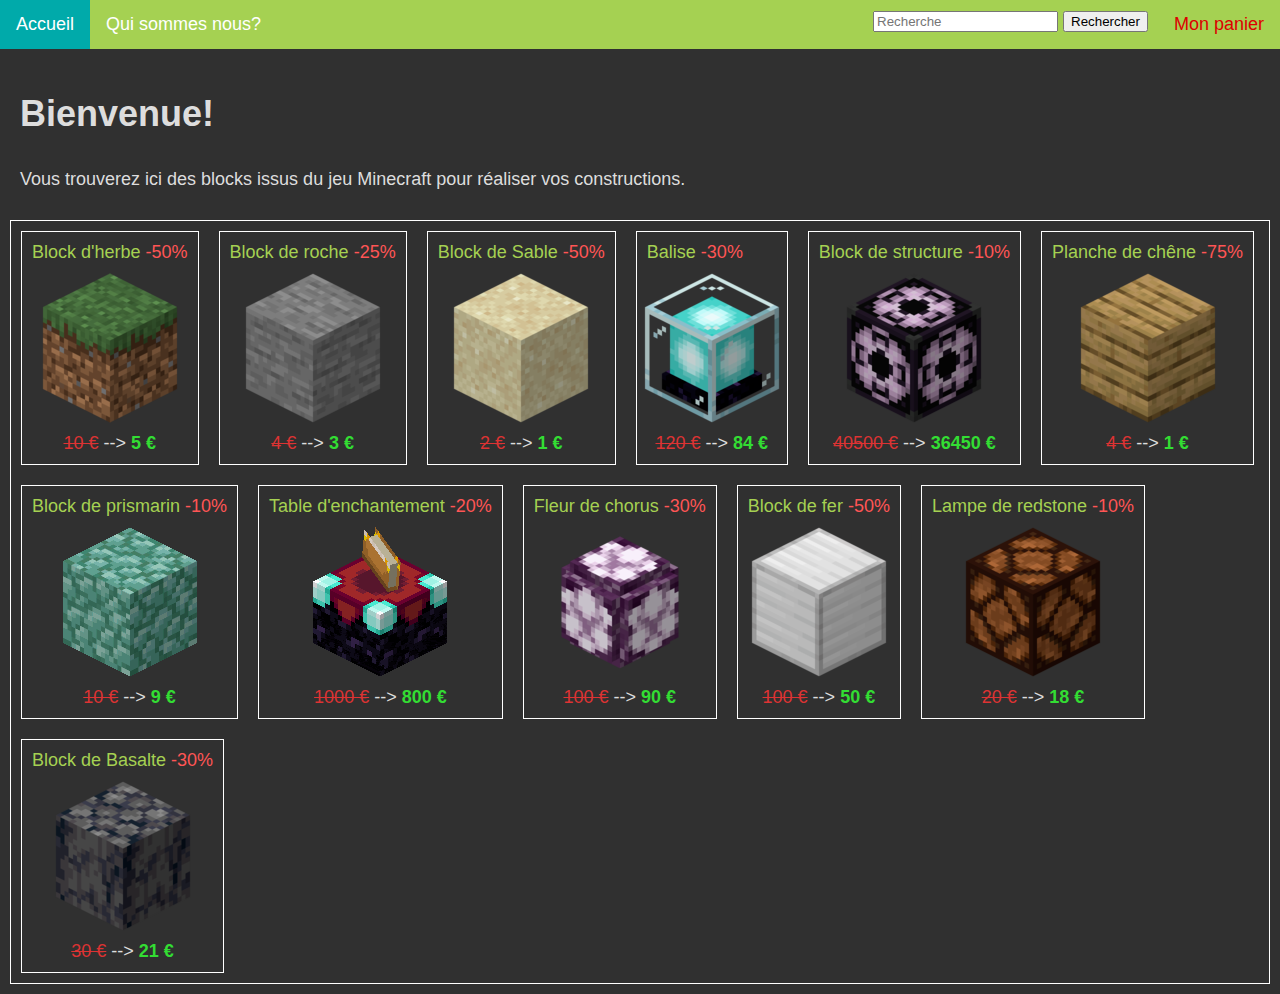
<file: SiteMarchand/index.html>
<!doctype html>
<html lang="fr">
	<head>
		<meta charset="UTF-8">
		<title>Block Market</title>
		<link rel="stylesheet" href="./css/style.css">
		<link rel="icon" href="./ressources/images/icon.png">
	</head>
	<body>
		<div class="header">
			<ul>
				<li class="selected">
					<a href="././index.html">
						Accueil
					</a>
				</li><li>
					<a href="./html/who.html">
						Qui sommes nous?
					</a>
				</li><li class="right">
					<a href="./html/validate.html" id="panier">
						Mon panier
					</a>
				</li><li class="right">
					<form>
						<input type="text" placeholder="Recherche" name="search" id="id_search"/>
						<button type="button" onclick="window.location.href='./html/result.html';">Rechercher</button>
					</form>
				</li>
			</ul>
		</div>
		<div class="welcome">
			<h1>
				Bienvenue!
			</h1>
			<p>
				Vous trouverez ici des blocks issus du jeu Minecraft pour réaliser 
				vos constructions.
			</p>
		</div>
		<div class="offers">
			<a class="offer_block" href="./html/blocks/grass_block.html">
				<div>
					<p>
						Block d'herbe
					</p>
					<p>
						-50%
					</p>
				</div>
				<img src="./ressources/images/blocks/grass_block.png" alt="Grass block">
				<p>
					<del>10 €</del> --> <strong>5 €</strong>
				</p>
			</a>
			<a class="offer_block" href="./html/blocks/grass_block.html">
				<div>
					<p>
						Block de roche
					</p>
					<p>
						-25%
					</p>
				</div>
				<img src="./ressources/images/blocks/stone.png" alt="Stone block">
				<p>
					<del>4 €</del> --> <strong>3 €</strong>
				</p>
			</a>
			<a class="offer_block" href="./html/blocks/grass_block.html">
				<div>
					<p>
						Block de Sable
					</p>
					<p>
						-50%
					</p>
				</div>
				<img src="./ressources/images/blocks/sand.png" alt="Sand block">
				<p>
					<del>2 €</del> --> <strong>1 €</strong>
				</p>
			</a>
			<a class="offer_block" href="./html/blocks/grass_block.html">
				<div>
					<p>
						Balise
					</p>
					<p>
						-30%
					</p>
				</div>
				<img src="./ressources/images/blocks/beacon.png" alt="Beacon">
				<p>
					<del>120 €</del> --> <strong>84 €</strong>
				</p>
			</a>
			<a class="offer_block" href="./html/blocks/grass_block.html">
				<div>
					<p>
						Block de structure
					</p>
					<p>
						-10%
					</p>
				</div>
				<img src="./ressources/images/blocks/structure_block.png" alt="Structure block">
				<p>
					<del>40500 €</del> --> <strong>36450 €</strong>
				</p>
			</a>
			<a class="offer_block" href="./html/blocks/grass_block.html">
				<div>
					<p>
						Planche de chêne
					</p>
					<p>
						-75%
					</p>
				</div>
				<img src="./ressources/images/blocks/oak_planks.png" alt="Oak planks">
				<p>
					<del>4 €</del> --> <strong>1 €</strong>
				</p>
			</a>
			<a class="offer_block" href="./html/blocks/grass_block.html">
				<div>
					<p>
						Block de prismarin
					</p>
					<p>
						-10%
					</p>
				</div>
				<img src="./ressources/images/blocks/prismarine.gif" alt="Prismarin block">
				<p>
					<del>10 €</del> --> <strong>9 €</strong>
					
				</p>
			</a>
			<a class="offer_block" href="./html/blocks/grass_block.html">
				<div>
					<p>
						Table d'enchantement
					</p>
					<p>
						-20%
					</p>
				</div>
				<img src="./ressources/images/blocks/enchanting_table.gif" alt="Enchanting Table">
				<p>
					<del>1000 €</del> --> <strong>800 €</strong>
				</p>
			</a>
			<a class="offer_block" href="./html/blocks/grass_block.html">
				<div>
					<p>
						Fleur de chorus
					</p>
					<p>
						-30%
					</p>
				</div>
				<img src="./ressources/images/blocks/chorus_flower.png" alt="Chorus Flower">
				<p>
					<del>100 €</del> --> <strong>90 €</strong>
				</p>
			</a>
			<a class="offer_block" href="./html/blocks/grass_block.html">
				<div>
					<p>
						Block de fer
					</p>
					<p>
						-50%
					</p>
				</div>
				<img src="./ressources/images/blocks/iron_block.png" alt="Iron Block">
				<p>
					<del>100 €</del> --> <strong>50 €</strong>
				</p>
			</a>
			<a class="offer_block" href="./html/blocks/grass_block.html">
				<div>
					<p>
						Lampe de redstone
					</p>
					<p>
						-10%
					</p>
				</div>
				<img src="./ressources/images/blocks/redstone_lamp.png" alt="Redstone Lamp">
				<p>
					<del>20 €</del> --> <strong>18 €</strong>
				</p>
			</a>
			<a class="offer_block" href="./html/blocks/grass_block.html">
				<div>
					<p>
						Block de Basalte
					</p>
					<p>
						-30%
					</p>
				</div>
				<img src="./ressources/images/blocks/basalt.png" alt="Basalt">
				<p>
					<del>30 €</del> --> <strong>21 €</strong>
				</p>
			</a>
		</div>
	</body>
</html>
</file>
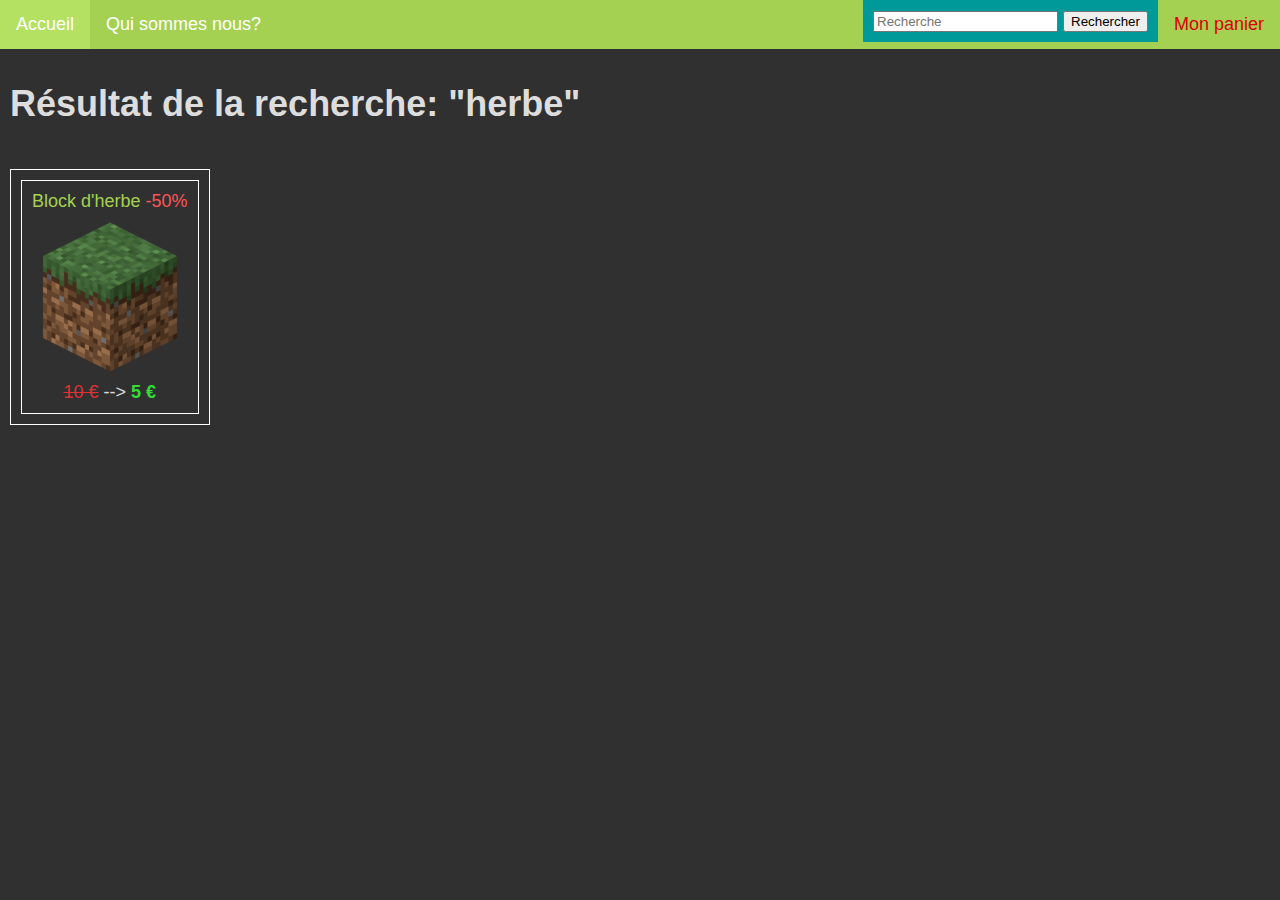
<file: SiteMarchand/html/result.html>
<!doctype html>
<html lang="fr">
	<head>
		<meta charset="UTF-8">
		<title>Block Market</title>
		<link rel="stylesheet" href="../css/style.css">
		<link rel="icon" href="../ressources/images/icon.png">
	</head>
	<body>
		<div class="header">
			<ul>
				<li>
					<a href="../index.html">
						Accueil
					</a>
				</li><li>
					<a href="./who.html">
						Qui sommes nous?
					</a>
				</li><li class="right">
					<a href="./validate.html" id="panier">
						Mon panier
					</a>
				</li><li class="right selected">
					<form class="selected">
						<input type="text" placeholder="Recherche" name="search" id="id_search"/>
						<button type="button" onclick="window.location.href='./result.html';">Rechercher</button>
					</form>
				</li>
			</ul>
		</div>
		<h1>
			Résultat de la recherche: "herbe"
		</h1>
		<div class="offers">
			<a class="offer_block" href="./blocks/grass_block.html">
				<div>
					<p>
						Block d'herbe
					</p>
					<p>
						-50%
					</p>
				</div>
				<img src="../ressources/images/blocks/grass_block.png" alt="Grass block">
				<p>
					<del>10 €</del> --> <strong>5 €</strong>
				</p>
			</a>
		</div>
	</body>
</html>
</file>
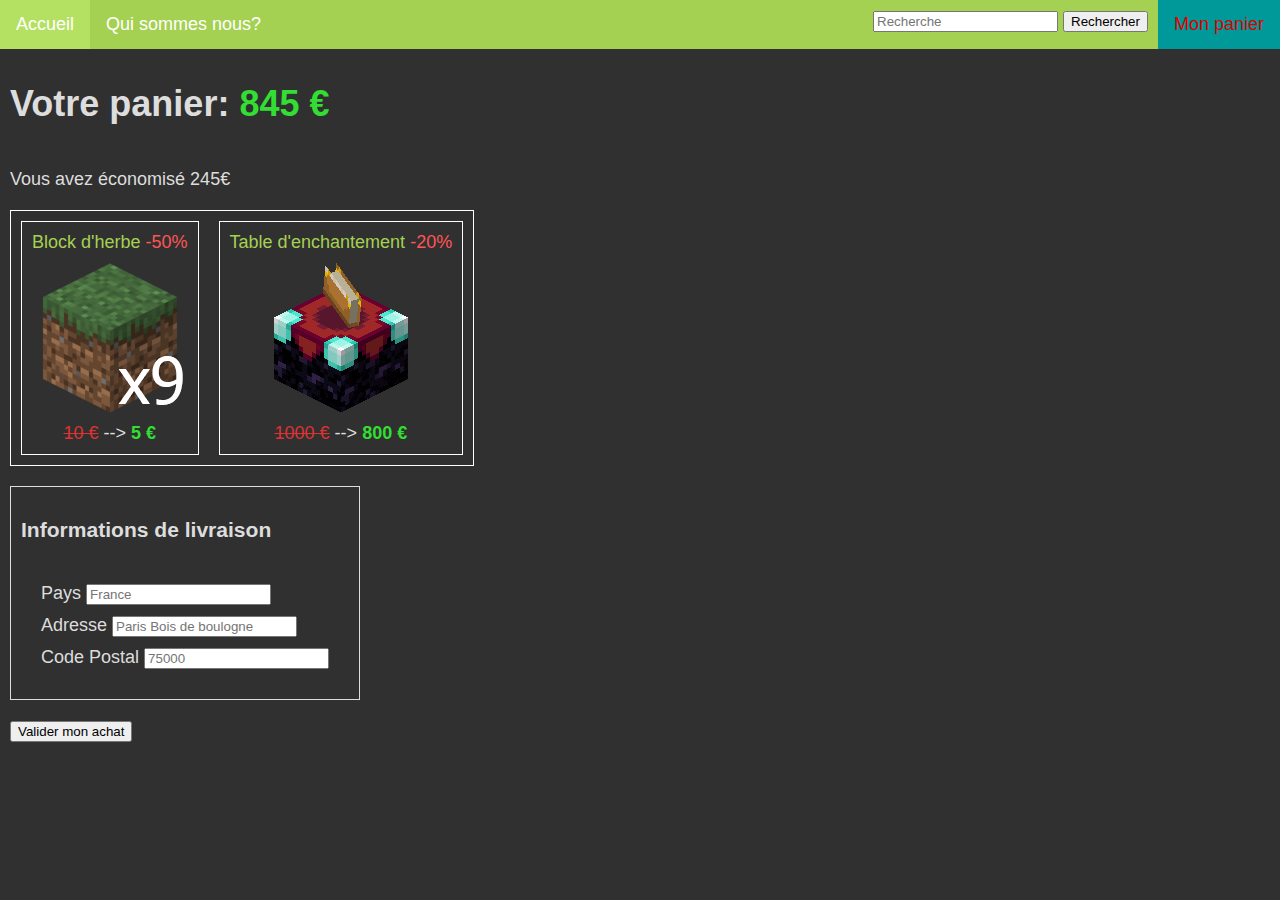
<file: SiteMarchand/html/validate.html>
<!doctype html>
<html lang="fr">
	<head>
		<meta charset="UTF-8">
		<title>Block Market</title>
		<link rel="stylesheet" href="../css/style.css">
		<link rel="icon" href="../ressources/images/icon.png">
	</head>
	<body>
		<div class="header">
			<ul>
				<li>
					<a href="../index.html">
						Accueil
					</a>
				</li><li>
					<a href="./who.html">
						Qui sommes nous?
					</a>
				</li><li class="right">
					<a href="./validate.html" id="panier" class="selected">
						Mon panier
					</a>
				</li><li class="right">
					<form>
						<input type="text" placeholder="Recherche" name="search" id="id_search"/>
						<button type="button" onclick="window.location.href='./result.html';">Rechercher</button>
					</form>
				</li>
			</ul>
		</div>
		<h1>
			Votre panier: <strong>845 €</strong>
		</h1>
		<p>
			Vous avez économisé 245€
		</p>
		<div class="offers">
			<a class="offer_block" href="./blocks/grass_block.html">
				<div>
					<p>
						Block d'herbe
					</p>
					<p>
						-50%
					</p>
				</div>
				<img src="../ressources/images/grass_block_x9.png" alt="Grass block">
				<p>
					<del>10 €</del> --> <strong>5 €</strong>
				</p>
			</a>
			<a class="offer_block" href="./blocks/grass_block.html">
				<div>
					<p>
						Table d'enchantement
					</p>
					<p>
						-20%
					</p>
				</div>
				<img src="../ressources/images/blocks/enchanting_table.gif" alt="Enchanting Table">
				<p>
					<del>1000 €</del> --> <strong>800 €</strong>
				</p>
			</a>
		</div>
		<div class="content">
			<h3>Informations de livraison</h3>
			<form>
				<div class="br">
					<label for="id_pays">Pays</label>
					<input id="id_pays" type="text" placeholder="France"/>
				</div>
				<div class="br">
				<label for="id_adr">Adresse</label>
				<input id="id_adr" type="text" placeholder="Paris Bois de boulogne"/>
				</div>
				<div class="br">
				<label for="id_postalCode">Code Postal</label>
				<input id="id_postalCode" type="text" placeholder="75000"/>
				</div>
			</form>
		</div>
		<form>
			<button>Valider mon achat</button>
		</form>
	</body>
</html>
</file>
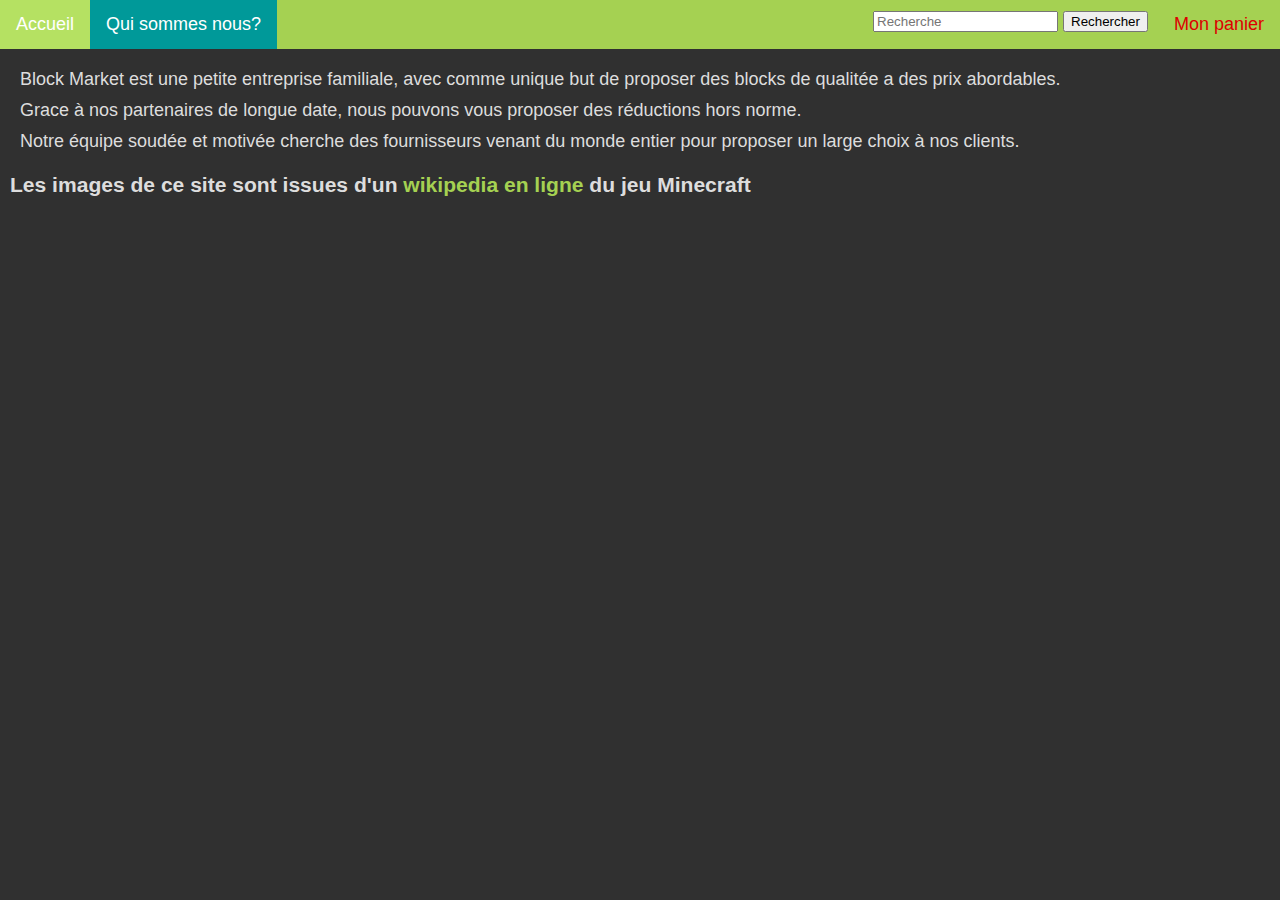
<file: SiteMarchand/html/who.html>
<!doctype html>
<html lang="fr">
	<head>
		<meta charset="UTF-8">
		<title>Block Market</title>
		<link rel="stylesheet" href="../css/style.css">
		<link rel="icon" href="../ressources/images/icon.png">
	</head>
	<body>
		<div class="header">
			<ul>
				<li>
					<a href="../index.html">
						Accueil
					</a>
				</li><li class="selected">
					<a href="./who.html">
						Qui sommes nous?
					</a>
				</li><li class="right">
					<a href="./validate.html" id="panier">
						Mon panier
					</a>
				</li><li class="right">
					<form>
						<input type="text" placeholder="Recherche" name="search" id="id_search"/>
						<button type="button" onclick="window.location.href='./result.html';">Rechercher</button>
					</form>
				</li>
			</ul>
		</div>
		<div class="welcome">
			<p>
				Block Market est une petite entreprise familiale, avec comme unique but
				de proposer des blocks de qualitée a des prix abordables.
			</p>
			<p>
				Grace à nos partenaires de longue date, nous pouvons vous proposer
				des réductions hors norme.
			</p>
			<p>
				Notre équipe soudée et motivée cherche des fournisseurs venant du
				monde entier pour proposer un large choix à nos clients.
			</p>
			<h3>
				Les images de ce site sont issues d'un <a href="https://minecraft-fr.gamepedia.com">wikipedia en ligne </a>
				du jeu Minecraft
			</h3>
		</div>
	</body>
</html>
</file>
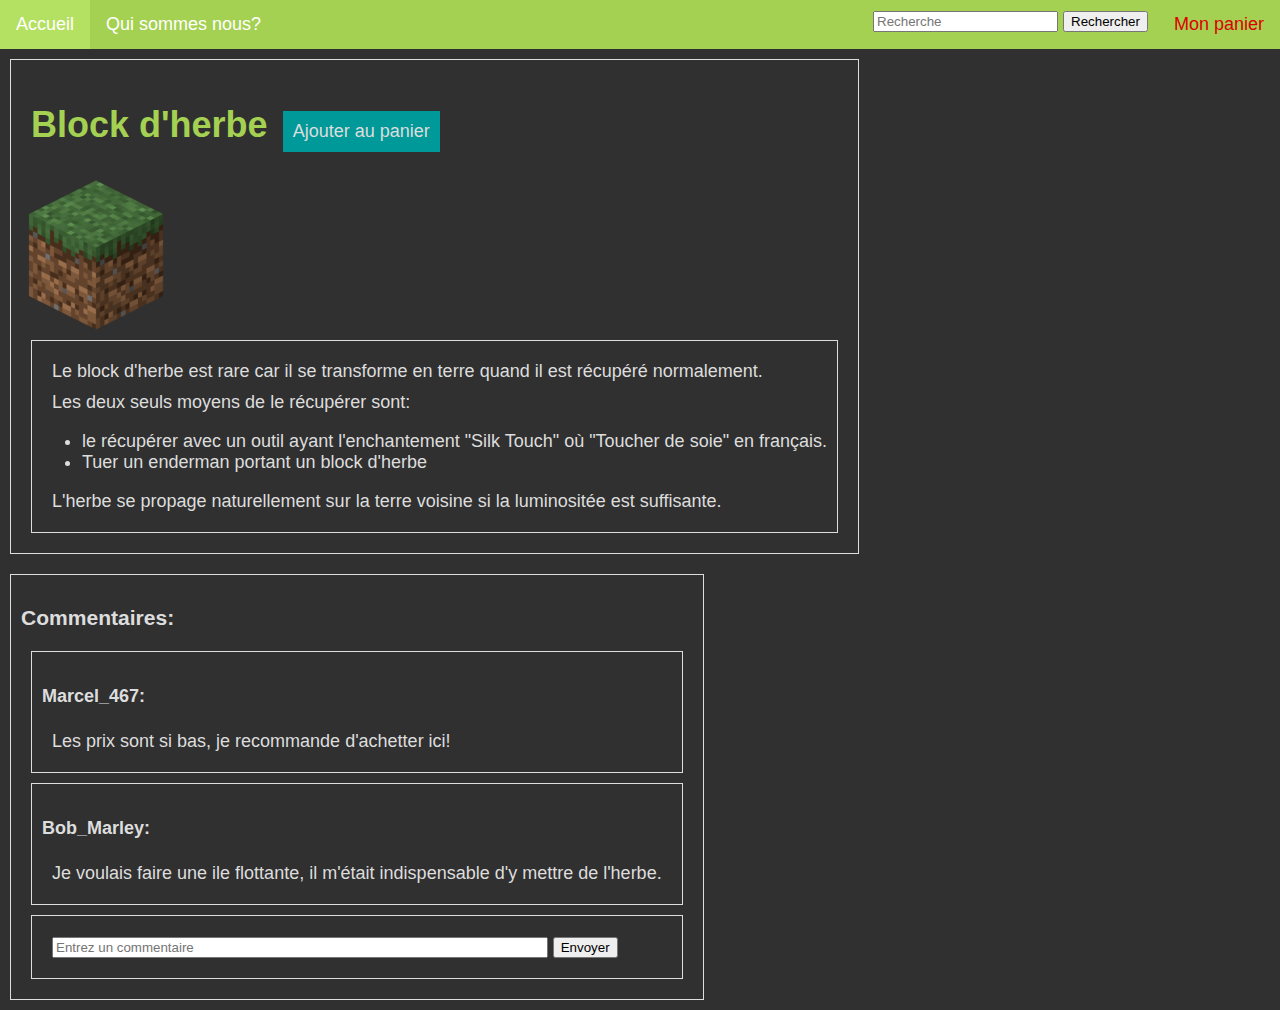
<file: SiteMarchand/html/blocks/grass_block.html>
<!doctype html>
<html lang="fr">
	<head>
		<meta charset="UTF-8">
		<title>Block Market</title>
		<link rel="stylesheet" href="../../css/style.css">
		<link rel="icon" href="../../ressources/images/icon.png">
	</head>
	<body>
		<div class="header">
			<ul>
				<li>
					<a href="../../index.html">
						Accueil
					</a>
				</li><li>
					<a href="../who.html">
						Qui sommes nous?
					</a>
				</li><li class="right">
					<a href="../validate.html" id="panier">
						Mon panier
					</a>
				</li><li class="right">
					<form>
						<input type="text" placeholder="Recherche" name="search" id="id_search"/>
						<button type="button" onclick="window.location.href='../result.html';">Rechercher</button>
					</form>
				</li>
			</ul>
		</div>
		<div class="content">
			<h1>
				Block d'herbe
			</h1>
			<a class="fakeButton">
				Ajouter au panier
			</a>
			<img src="../../ressources/images/blocks/grass_block.png" alt="Grass block">
			<div class="description">
				<p>
					Le block d'herbe est rare car il se transforme en terre quand il est 
					récupéré normalement.
				</p>
				<p>
					Les deux seuls moyens de le récupérer sont:
				</p>
				<ul>
					<li>
						le récupérer
						avec un outil ayant l'enchantement "Silk Touch" où "Toucher de soie" en français.
					</li>
					<li>
						Tuer un enderman portant un block d'herbe
					</li>
				</ul>
				<p>
					L'herbe se propage naturellement sur la terre voisine si la luminositée est suffisante.
				</p>
			</div>
		</div>
		<div class="commentSect">
			<h3>
			Commentaires:
			</h3>
			<div class="comment">
				<h4>
					Marcel_467:
				</h4>
				<p>
					Les prix sont si bas, je recommande d'achetter ici!
				</p>
			</div>
			<div class="comment">
				<h4>
					Bob_Marley:
				</h4>
				<p>
					Je voulais faire une ile flottante, il m'était indispensable 
					d'y mettre de l'herbe.
				</p>
			</div>
			<div class="comment">
				<form>
				<input type="text" placeholder="Entrez un commentaire" name="comment" id="id_comment"/>
				<button type="button" id="id_commentSend">Envoyer</button>
				</form>
			</div>
		</div>
	</body>
</html>
</file>
<file: SiteMarchand/css/style.css>
/*MAIN*/
body{
	margin:0;
	padding:0;
	background-color:#303030;
	font-family:"Segoe UI",Roboto,"Helvetica Neue",Arial,sans-serif;
	font-size:large;
	color:#ddd;
	display:flex;
	flex-direction:column;
}
div{
	margin:10px;
	align-self:flex-start;
}
p{
	margin:10px;
}
.welcome a{
	text-decoration: none;
	color:#a5d152;
}
h1{
	padding:10px;
}
form{
	padding:10px;
	font-size:large;
}
/*HEADER*/
.header{
	margin:0;
	padding:0;
	align-self:stretch;
}
.header ul{
	list-style: none;
	margin:0;
	padding:0;
	background-color:#a5d152;/*nice green*/
}
.header li{
	display:inline-block;
	margin:0;
	padding:0;
}
.header .selected{
	background-color:#009999;
}
.header .right{
	float:right;
}
.header .selected :hover{
	background-color:#00aaaa;
}
.header a{
	display:block;
	text-align: center;
	text-decoration: none;
	color:#fff;
	padding:14px 16px;
}
.header a:hover{
	background-color:#b5e162;
}
#panier{
	color:#d00;
}
/*OFFERS*/
.offers {
	border:#fff 1px solid;
	display:flex;
	flex-wrap: wrap;
}
.offer_block {
	border:#fff 1px solid;
	margin:10px;
	display:flex;
	flex-wrap: wrap;
	flex-direction: column;
	justify-content: center;
	align-items: center;
	text-decoration:none;
	color:#ddd;
}
.offer_block:hover {
	background-color:#202020;
	color:#0f0;
}
.offer_block:active {
	background-color:#101010;
	color:#0f0;
}
.offer_block div p{
	display:inline-block;
	margin:0px;
}
.offer_block p{
	margin:10px;
	text-align: justify;
}
.offer_block p:nth-child(1) {
	color:#a5d152;/*nice green*/
}
.offer_block p:nth-child(2) {
	color:#f55;
}
del {
	color:#d33;
}
strong{
	color:#3d3;
}
/*CONTENT*/
.content {
	padding:10px;
	display:inline-block;
	border:#ddd 1px solid;
}
.content h1{
	display:inline-block;
	color:#a5d152;/*nice green*/
}
.description{
	padding:10px;
	display:inline-block;
	border:#ddd 1px solid;
}
.fakeButton{
	background-color:#009999;
	display:inline-block;
	padding:10px;
	text-decoration:none;
}
.fakeButton:hover{
	display:inline-block;
	text-decoration:none;
	background-color:#00aaaa;
	padding:10px;
}
.content img{
	display:block;
}
.br {
	display:block;
}
/*COMMENT_SECTION*/
.commentSect{
	border:#ddd 1px solid;
	padding:10px;
	display:inline-block;
}
.comment{
	border:#ddd 1px solid;
	padding:10px;
	display:block;
}
#id_comment{
	width:80%;
}
</file>
